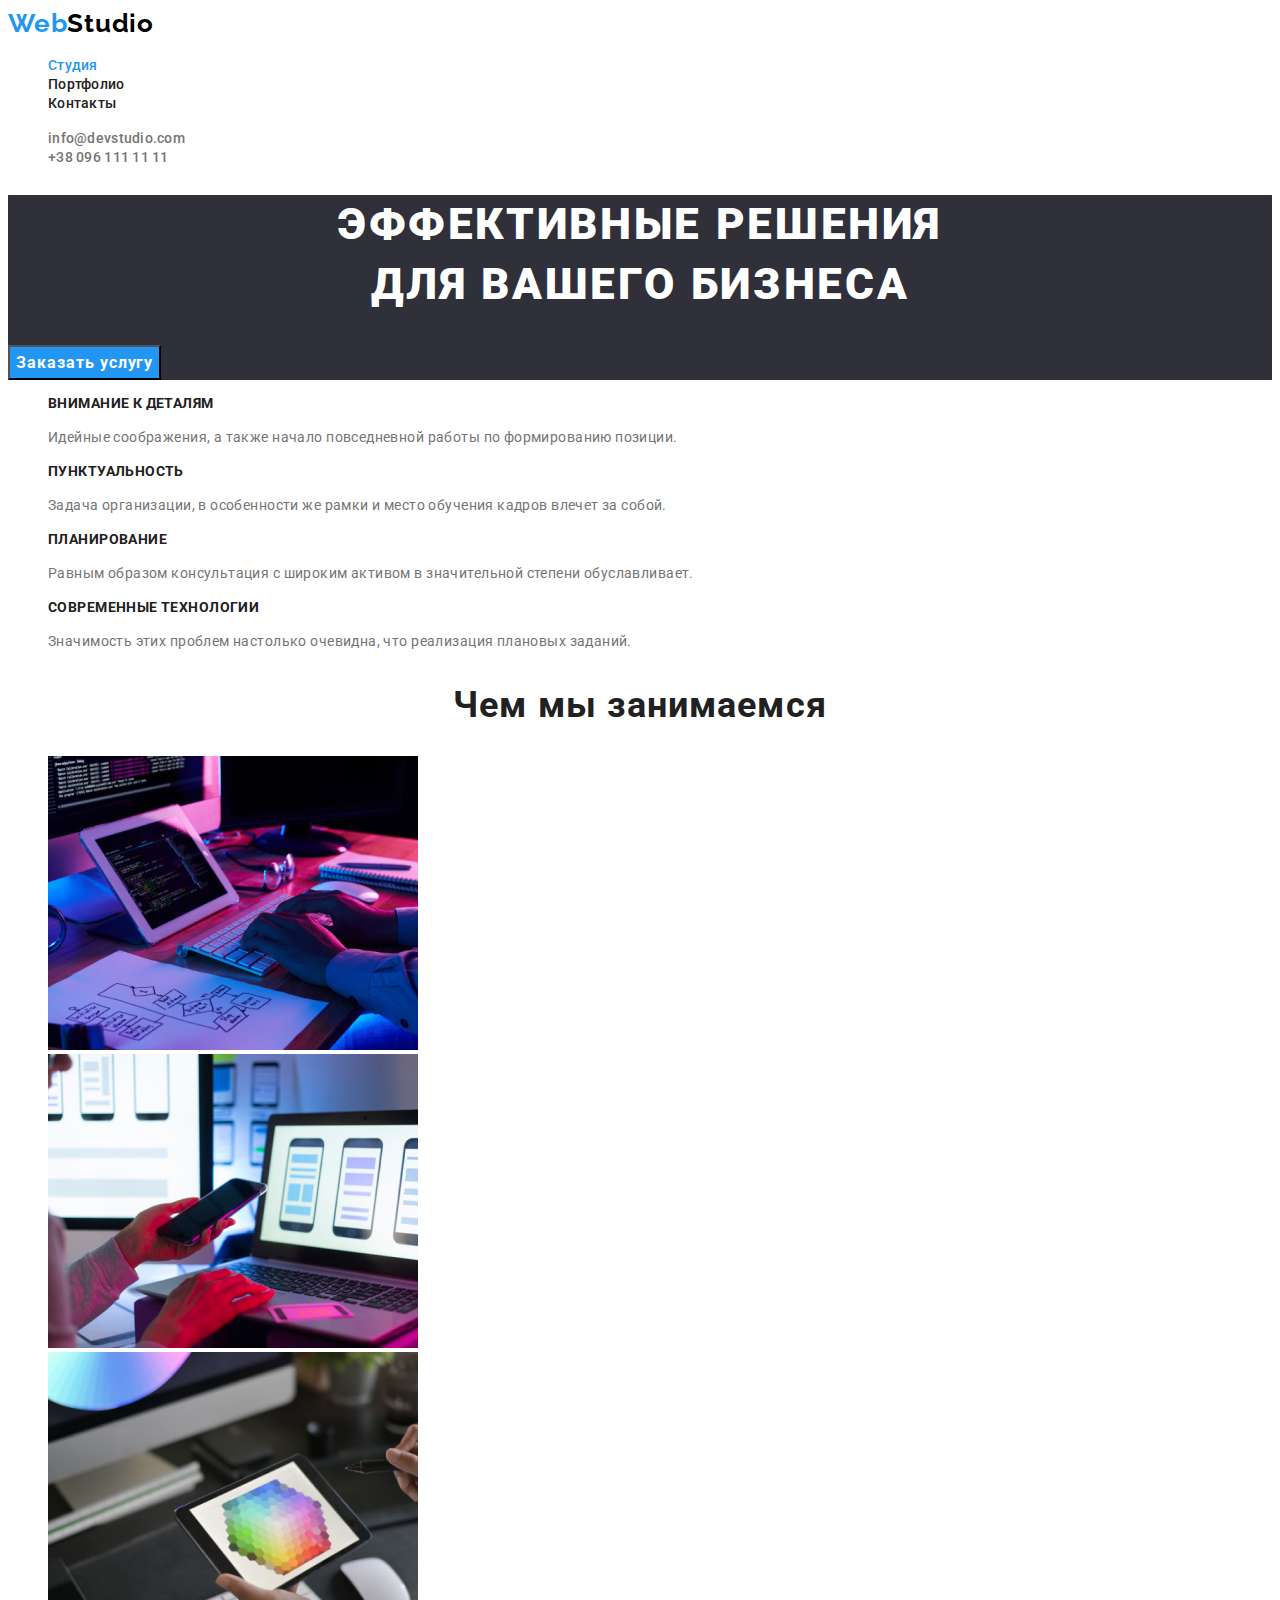
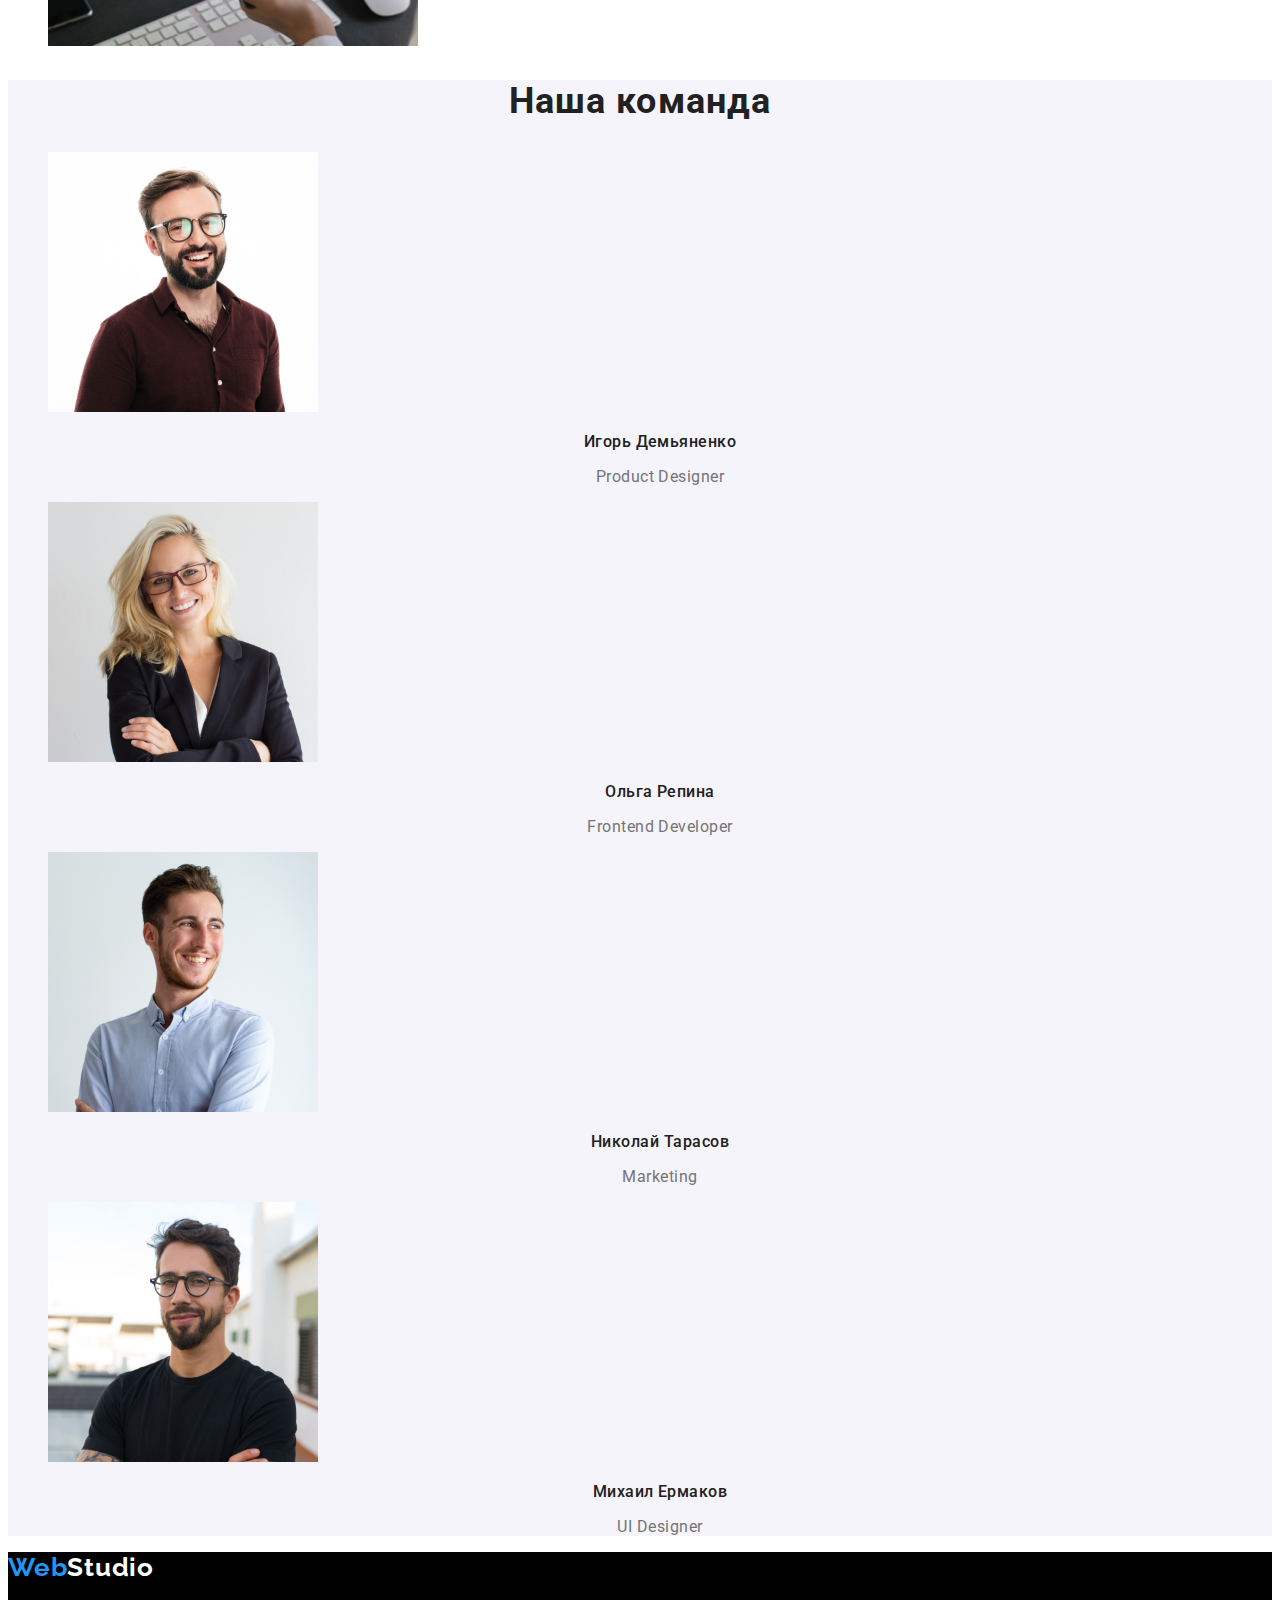
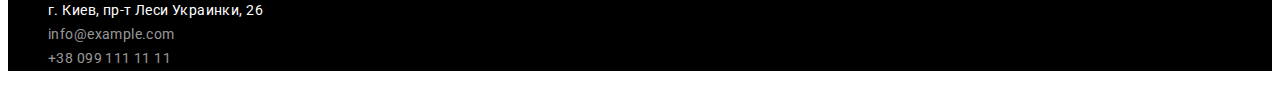
<file: index.html>
<!DOCTYPE html>
<html lang="ru">
  <head>
    <meta charset="UTF-8" />
    <meta name="viewport" content="width=device-width, initial-scale=1.0" />
    <title>WebStudio</title>
    <link rel="preconnect" href="https://fonts.gstatic.com">
    <link href="https://fonts.googleapis.com/css2?family=Raleway:wght@700&family=Roboto:wght@400;500;700;900&display=swap" rel="stylesheet">
    <link rel="stylesheet" href="css/styles.css">
  </head>
  <body>
    <!-- Header-->
    <header class="header">
      <nav class="site-nav">
        <a href="index.html" class="logo"><span>Web</span>Studio</a>
        <ul class="site-nav-list">
          <li class="site-nav-list-item"><a href="index.html" class="site-nav-link is-current">Студия</a></li>
          <li class="site-nav-list-item"><a href="portfolio.html" class="site-nav-link">Портфолио</a></li>
          <li class="site-nav-list-item"><a href="#" class="site-nav-link">Контакты</a></li>
        </ul>
      </nav>
      <ul class="contacts-list">
        <li><a href="mailto:info@devstudio.com" class="contact-mail">info@devstudio.com</a></li>
        <li><a href="tel:+380961111111" class="contact-num">+38 096 111 11 11</a></li>
      </ul>
    </header>
    <main>
      <!--HERO-->
      <section class="hero">
        <h1 class="hero-title">
          Эффективные решения <br />
          для вашего бизнеса
        </h1>
        <button class="button" type="button">Заказать услугу</button>
      </section>
      <!--Features-->
      <section class="section">
        <h2 class="section-title visually-hidden">Особенности</h2>
        <ul class="features">
          <li class="features-item">
            <h3 class="features-title">Внимание к деталям</h3>
            <p class="features-description">
              Идейные соображения, а также начало повседневной работы по
              формированию позиции.
            </p>
          </li>
          <li class="features-item">
            <h3 class="features-title">Пунктуальность</h3>
            <p class="features-description">
              Задача организации, в особенности же рамки и место обучения кадров
              влечет за собой.
            </p>
          </li>
          <li class="features-item">
            <h3 class="features-title">Планирование</h3>
            <p class="features-description">
              Равным образом консультация с широким активом в значительной
              степени обуславливает.
            </p>
          </li>
          <li class="features-item">
            <h3 class="features-title">Современные технологии</h3>
            <p class="features-description">
              Значимость этих проблем настолько очевидна, что реализация
              плановых заданий.
            </p>
          </li>
        </ul>
      </section>
      <!--What we are doing-->
      <section class="section">
        <h2 class="section-title">Чем мы занимаемся</h2>
        <ul class="gallery-list">
          <li class="illustration">
            <img
              src="images/box1.jpg"
              alt="Написание кода"
              width="370"
              height="294"
            />
          </li>
          <li class="illustration">
            <img
              src="images/box2.jpg"
              alt="Разработка нативных приложений"
              width="370"
              height="294"
            />
          </li>
          <li class="illustration">
            <img
              src="images/box3.jpg"
              alt="Разработка дизайна"
              width="370"
              height="294"
            />
          </li>
        </ul>
      </section>
      <!--Our team-->
      <section class="section-team">
        <h2 class="section-title">Наша команда</h2>
        <ul class="employees-list">
          <li class="employees">
            <img
              src="images/img1.jpg"
              alt="Фото Игоря Демьяненко"
              width="270"
              height="260"
            />
            <h3 class="employees-title">Игорь Демьяненко</h3>
            <p class="employees-desc" lang="en">Product Designer</p>
          </li>
          <li class="employees">
            <img
              src="images/img2.jpg"
              alt="Фото Ольги Репиной"
              width="270"
              height="260"
            />
            <h3 class="employees-title">Ольга Репина</h3>
            <p class="employees-desc" lang="en">Frontend Developer</p>
          </li>
          <li class="employees">
            <img
              src="images/img3.jpg"
              alt="Фото Николая Тарасова"
              width="270"
              height="260"
            />
            <h3 class="employees-title">Николай Тарасов</h3>
            <p class="employees-desc" lang="en">Marketing</p>
          </li>
          <li class="employees">
            <img
              src="images/img4.jpg"
              alt="Фото Михаила Ермакова"
              width="270"
              height="260"
            />
            <h3 class="employees-title">Михаил Ермаков</h3>
            <p class="employees-desc" lang="en">UI Designer</p>
          </li>
        </ul>
      </section>
    </main>
    <!--Footer-->
    <footer class="footer">
      <a class="footer-logo" href="index.html"><span>Web</span>Studio</a>
      <address class="address">
        <ul class="contacts-info">
          <li>
            <a
              href="https://goo.gl/maps/7gXkQdSNCJbNH52J9"
              target="_blank"
              rel="noreferrer noopener"
              class="location"
              >г. Киев, пр-т Леси Украинки, 26</a
            >
          </li>
          <li><a href="mailto:info@example.com" class="contact-item">info@example.com</a></li>
          <li><a href="tel:+380991111111" class="contact-item">+38 099 111 11 11</a></li>
        </ul>
      </address>
    </footer>
  </body>
</html>
</file>
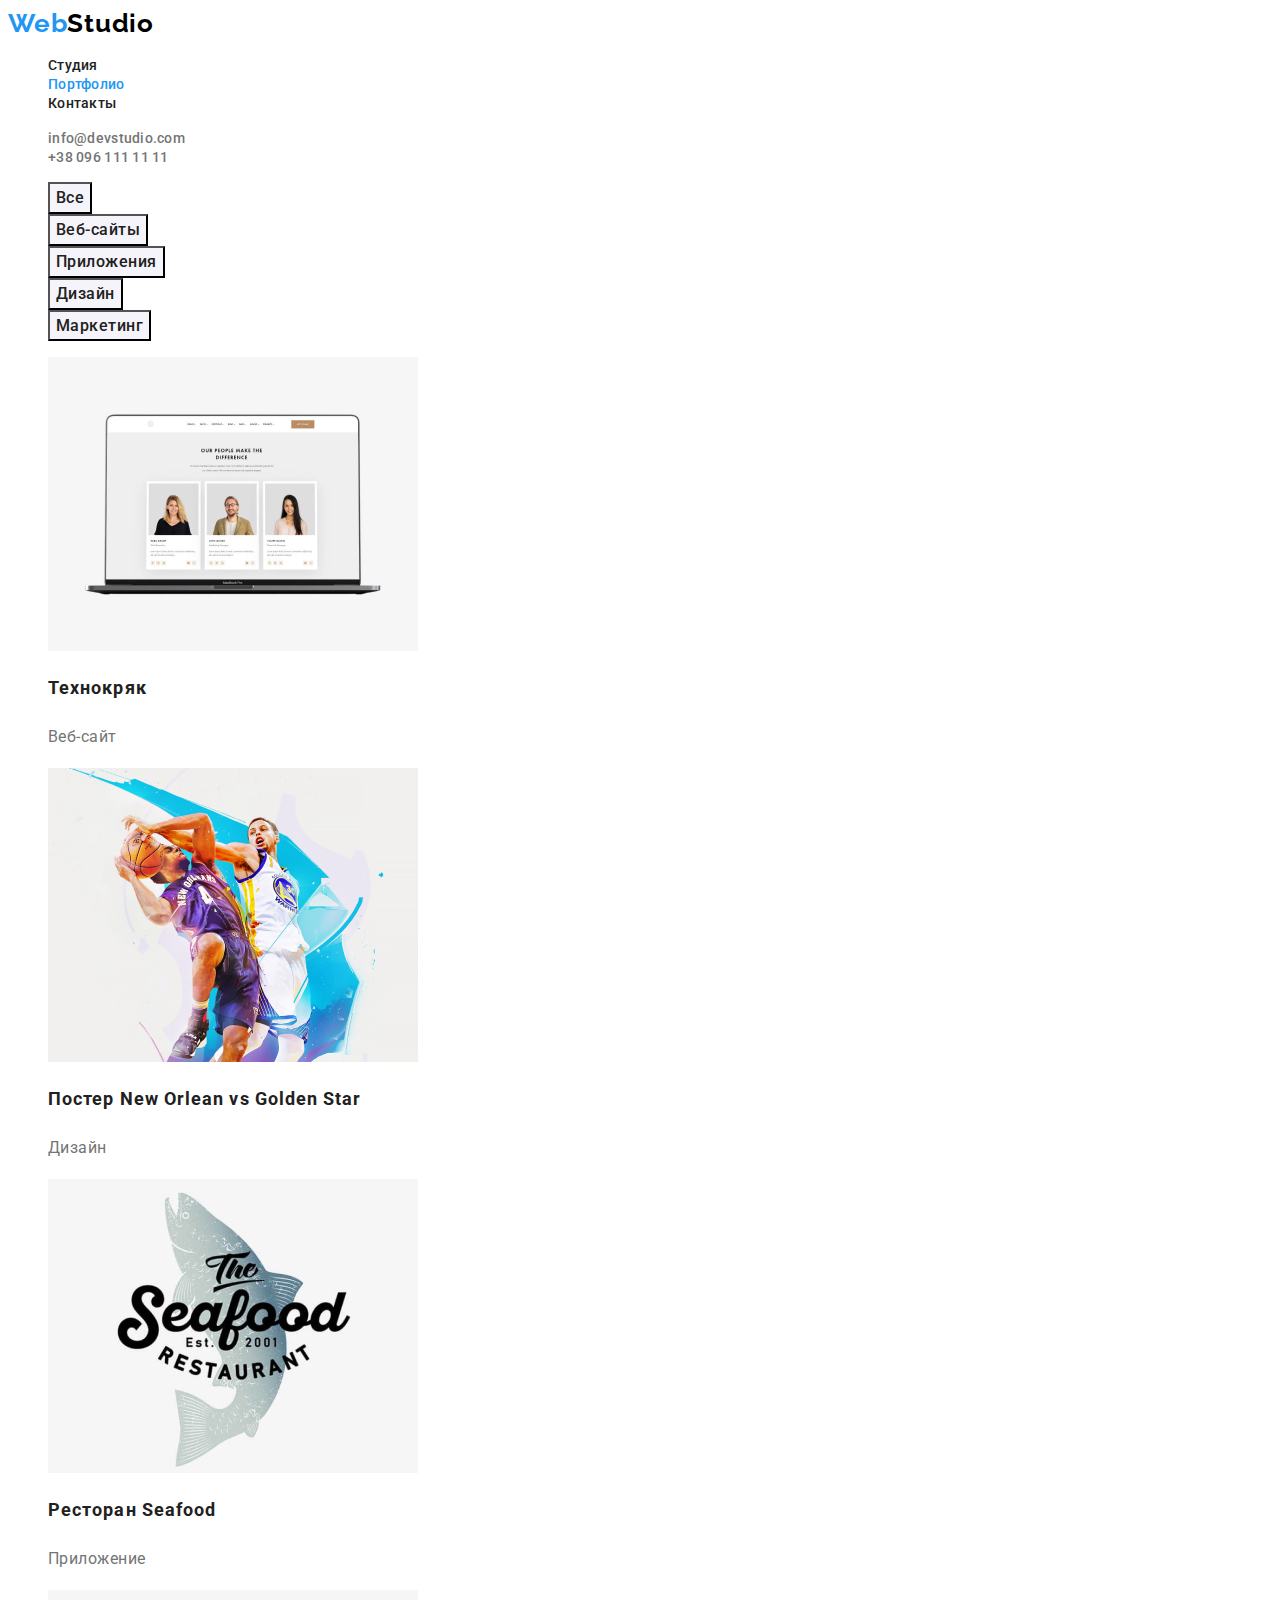
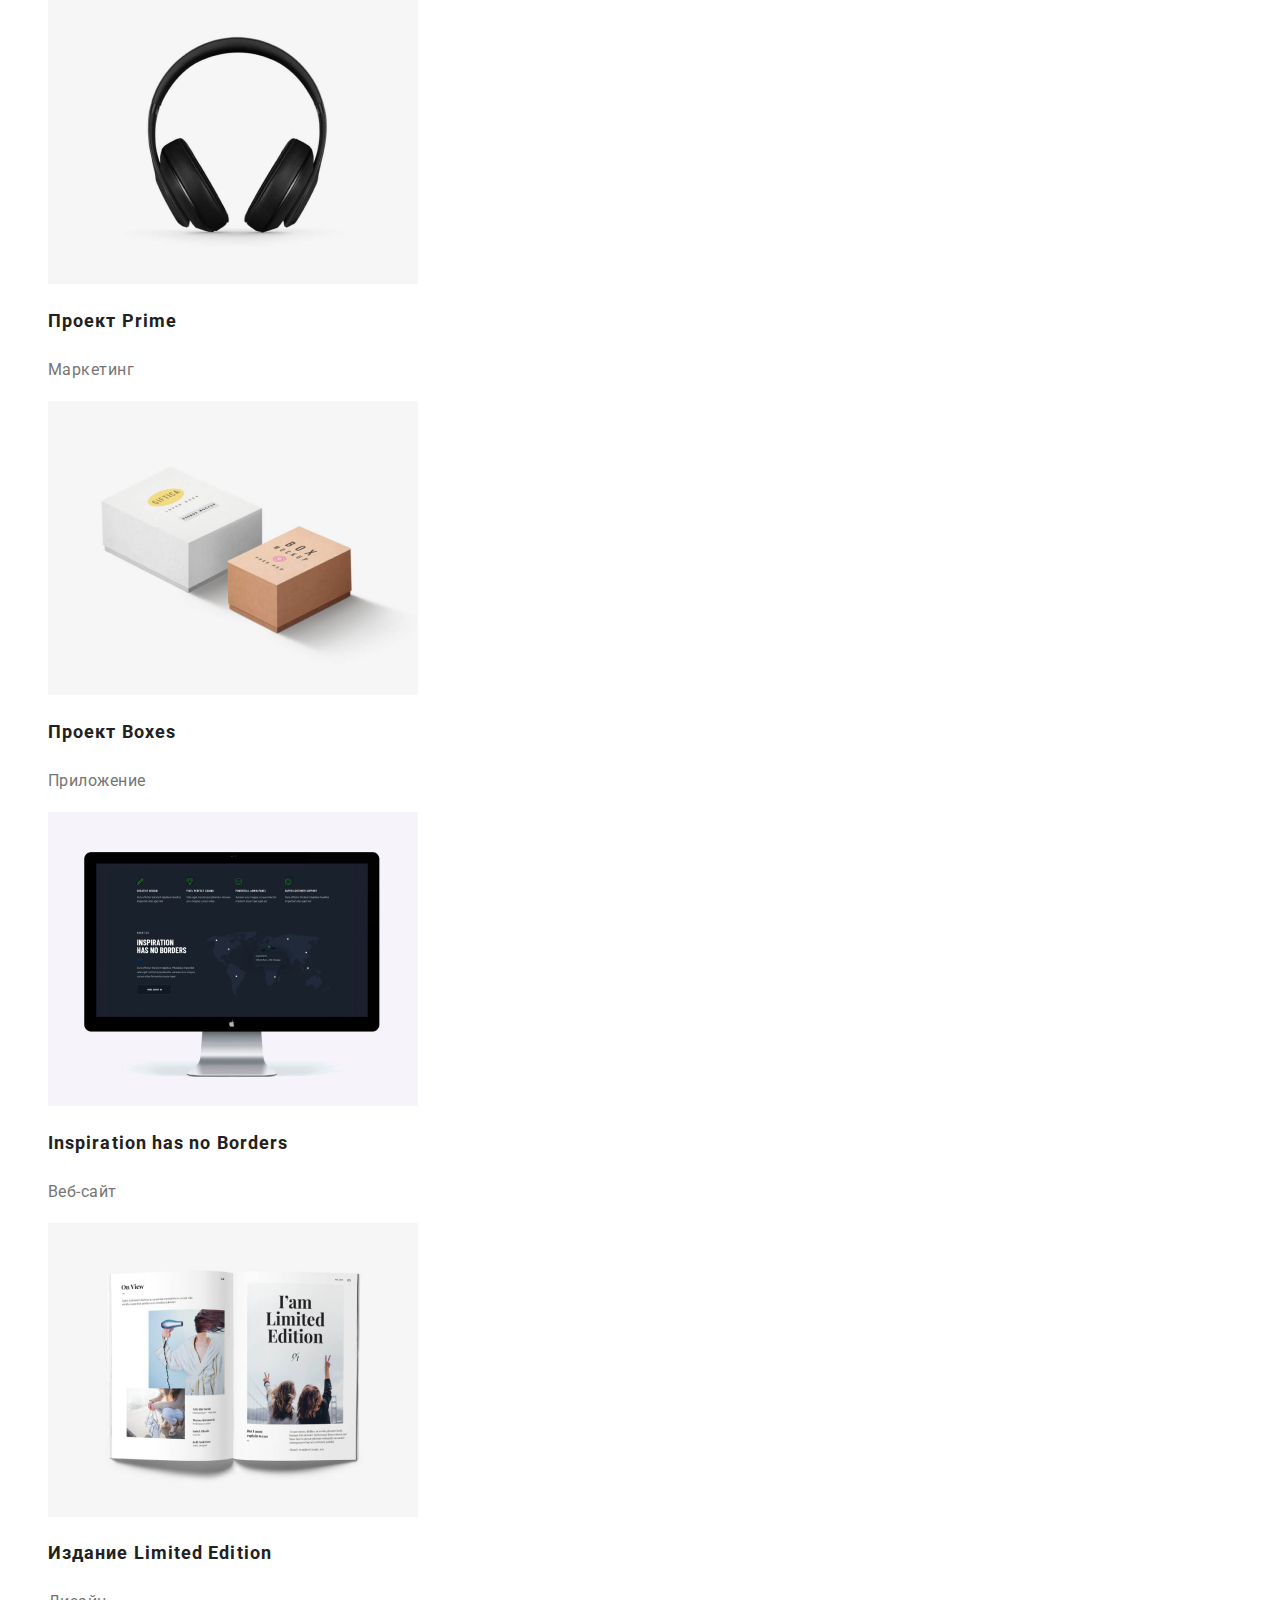
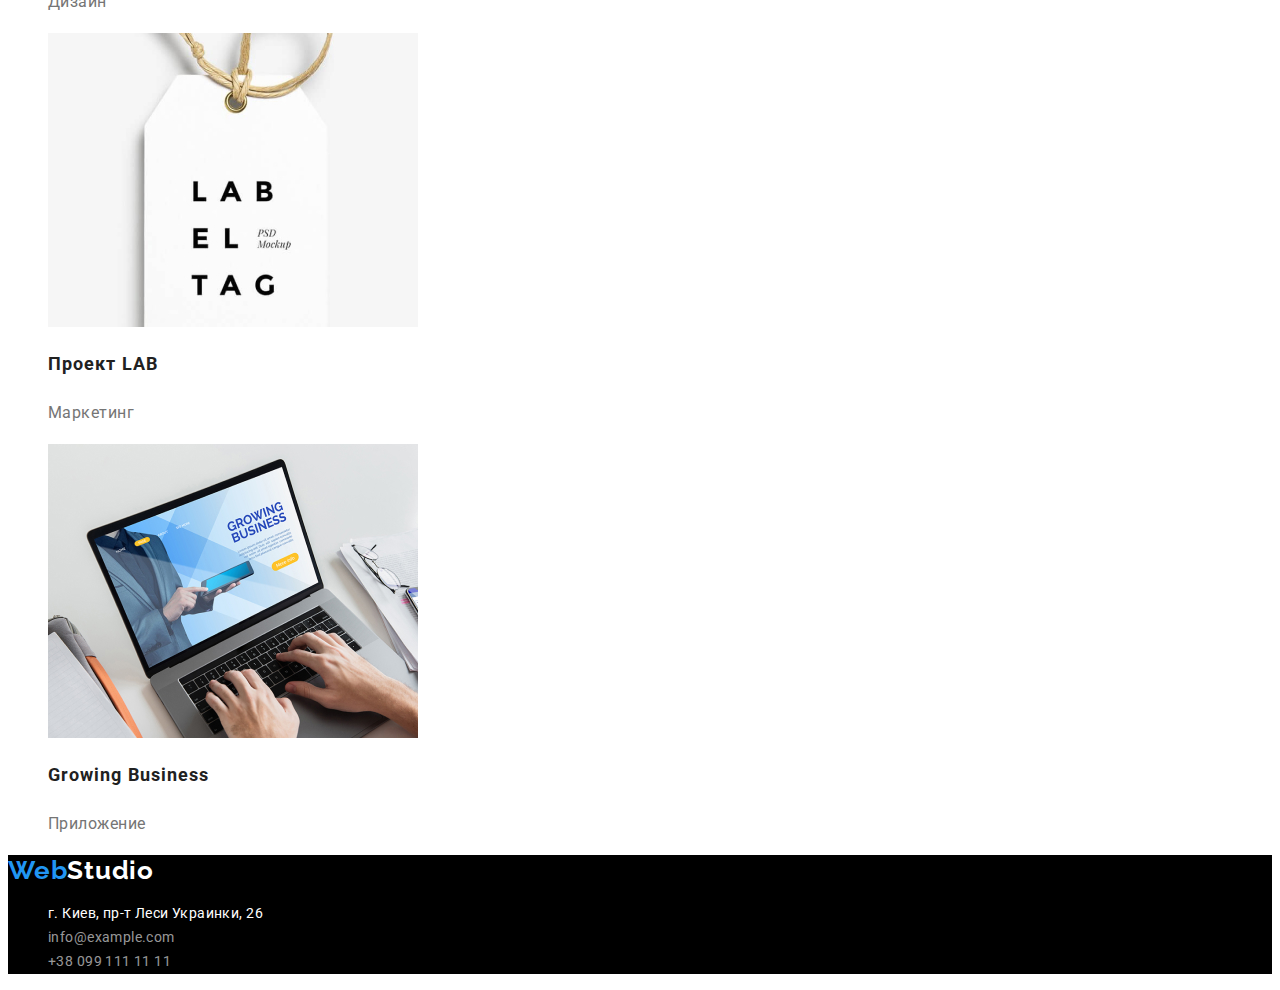
<file: portfolio.html>
<!DOCTYPE html>
<html lang="en">
  <head>
    <meta charset="UTF-8" />
    <meta name="viewport" content="width=device-width, initial-scale=1.0" />
    <title>Portfolio</title>
    <link rel="preconnect" href="https://fonts.gstatic.com" />
    <link
      href="https://fonts.googleapis.com/css2?family=Raleway:wght@700&family=Roboto:wght@400;500;700;900&display=swap"
      rel="stylesheet"
    />
    <link rel="stylesheet" href="css/styles.css" />
  </head>
  <body>
    <!--Header-->
    <header class="header">
      <nav class="site-nav">
        <a class="logo" href="index.html"><span>Web</span>Studio</a>
        <ul class="site-nav-list">
          <li class="site-nav-list-item">
            <a href="index.html" class="site-nav-link">Студия</a>
          </li>
          <li class="site-nav-list-item">
            <a href="portfolio.html" class="site-nav-link is-current"
              >Портфолио</a
            >
          </li>
          <li class="site-nav-list-item">
            <a href="#" class="site-nav-link">Контакты</a>
          </li>
        </ul>
      </nav>
      <ul class="contacts-list">
        <li>
          <a href="mailto:info@devstudio.com" class="contact-mail"
            >info@devstudio.com</a
          >
        </li>
        <li>
          <a href="tel:+380961111111" class="contact-num">+38 096 111 11 11</a>
        </li>
      </ul>
    </header>
    <!--Main-->
    <main>
      <!--Our examples of work-->
      <section class="section">
        <ul class="selector-list">
          <li><button class="button-selector" type="button">Все</button></li>
          <li>
            <button class="button-selector" type="button">Веб-сайты</button>
          </li>
          <li>
            <button class="button-selector" type="button">Приложения</button>
          </li>
          <li><button class="button-selector" type="button">Дизайн</button></li>
          <li>
            <button class="button-selector" type="button">Маркетинг</button>
          </li>
        </ul>
        <ul class="examples-list">
          <li class="examples">
            <a href="#" class="examples-link">
              <img
                src="images/portfolio/poster1.jpg"
                alt="Ноутбук с открытой страницей веб-сайта"
                width="370"
                height="294"
              />
              <h2 class="examples-title">Технокряк</h2>
              <p class="examples-desc">Веб-сайт</p>
            </a>
          </li>
          <li class="examples">
            <a href="#" class="examples-link">
              <img
                src="images/portfolio/poster2.jpg"
                alt="Баскетболисты"
                width="370"
                height="294"
              />
              <h2 class="examples-title">Постер New Orlean vs Golden Star</h2>
              <p class="examples-desc">Дизайн</p>
            </a>
          </li>
          <li class="examples">
            <a href="#" class="examples-link">
              <img
                src="images/portfolio/poster3.jpg"
                alt="Логотип ресторана"
                width="370"
                height="294"
              />
              <h2 class="examples-title">Ресторан Seafood</h2>
              <p class="examples-desc">Приложение</p>
            </a>
          </li>
          <li class="examples">
            <a href="#" class="examples-link">
              <img
                src="images/portfolio/poster4.jpg"
                alt="Наушники"
                width="370"
                height="294"
              />
              <h2 class="examples-title">Проект Prime</h2>
              <p class="examples-desc">Маркетинг</p>
            </a>
          </li>
          <li class="examples">
            <a href="#" class="examples-link">
              <img
                src="images/portfolio/poster5.jpg"
                alt="Две коробки"
                width="370"
                height="294"
              />
              <h2 class="examples-title">Проект Boxes</h2>
              <p class="examples-desc">Приложение</p>
            </a>
          </li>
          <li class="examples">
            <a href="#" class="examples-link">
              <img
                src="images/portfolio/poster6.jpg"
                alt="Компьтер с открытой страницей веб-сайта"
                width="370"
                height="294"
              />
              <h2 class="examples-title" lang="eng">
                Inspiration has no Borders
              </h2>
              <p class="examples-desc">Веб-сайт</p>
            </a>
          </li>
          <li class="examples">
            <a href="#" class="examples-link">
              <img
                src="images/portfolio/poster7.jpg"
                alt="Журнал"
                width="370"
                height="294"
              />
              <h2 class="examples-title">Издание Limited Edition</h2>
              <p class="examples-desc">Дизайн</p>
            </a>
          </li>
          <li class="examples">
            <a href="# " class="examples-link">
              <img
                src="images/portfolio/poster8.jpg"
                alt="Логотип проекта"
                width="370"
                height="294"
              />
              <h2 class="examples-title">Проект LAB</h2>
              <p class="examples-desc">Маркетинг</p>
            </a>
          </li>
          <li class="examples">
            <a href="#" class="examples-link">
              <img
                src="images/portfolio/poster9.jpg"
                alt="Пользователь за работой с приложением"
                width="370"
                height="294"
              />
              <h2 class="examples-title" lang="en">Growing Business</h2>
              <p class="examples-desc">Приложение</p>
            </a>
          </li>
        </ul>
      </section>
    </main>
    <!--Footer-->
    <footer class="footer">
      <a href="index.html" class="logo footer-logo"><span>Web</span>Studio</a>
      <address class="address">
        <ul class="contacts-info">
          <li>
            <a
              href="https://goo.gl/maps/7gXkQdSNCJbNH52J9"
              target="_blank"
              rel="noreferrer noopener"
              class="location"
              >г. Киев, пр-т Леси Украинки, 26</a
            >
          </li>
          <li>
            <a href="mailto:info@example.com" class="contact-item"
              >info@example.com</a
            >
          </li>
          <li>
            <a href="tel:+380991111111" class="contact-item"
              >+38 099 111 11 11</a
            >
          </li>
        </ul>
      </address>
    </footer>
  </body>
</html>
</file>
<file: css/styles.css>
:root {
  --main-font: 'Roboto', sans-serif;
  --secondary-font: 'Raleway', sans-serif;
  --main-text-color: #212121;
  --secondary-text-color: #757575;
  --accent-color: #2196f3;
}

/*================================================BODY=================================================*/
body {
  font-family: var(--main-font);
  font-style: normal;
  background-color: #ffffff;
}

body a {
  text-decoration: none;
}

body li {
  list-style-type: none;
}

/*================================================COMPONENTS===============================================*/

.section-title {
  font-weight: 700;
  font-size: 36px;
  line-height: 1.17;
  text-align: center;
  letter-spacing: 0.03em;
  color: var(--main-text-color);
}

/*================================================HEADER===============================================*/
.logo {
  font-family: var(--secondary-font);
  font-weight: 700;
  font-size: 26px;
  line-height: 1.19;
  letter-spacing: 0.03em;
  color: #000000;
}

.logo > span {
  color: var(--accent-color);
}

.site-nav-link.is-current {
  color: var(--accent-color);
}

.site-nav-link {
  font-weight: 500;
  font-size: 14px;
  line-height: 1.14;
  letter-spacing: 0.02em;
  color: var(--main-text-color);
}

.site-nav-link:hover,
.site-nav-link:focus,
.contact-mail:hover,
.contact-mail:focus,
.contact-num:hover,
.contact-num:focus {
  color: var(--accent-color);
}

.contact-mail,
.contact-num {
  font-weight: 500;
  font-size: 14px;
  line-height: 1.14;
  letter-spacing: 0.02em;
  color: var(--secondary-text-color);
}

/*======================================================HERO====================================*/
.hero {
  background-color: #2f303a;
}

.hero-title {
  font-weight: 900;
  font-size: 44px;
  line-height: 1.36;
  text-align: center;
  letter-spacing: 0.06em;
  text-transform: uppercase;
  color: #ffffff;
}

.button {
  font-family: var(--main-font);
  font-weight: 700;
  font-size: 16px;
  line-height: 1.87;
  text-align: center;
  letter-spacing: 0.06em;
  color: #ffffff;
  background-color: var(--accent-color);
}

/*======================================================FEATURES====================================*/

.visually-hidden {
  position: absolute;
  width: 1px;
  height: 1px;
  margin: -1px;
  border: 0;
  padding: 0;

  white-space: nowrap;
  clip-path: inset(100%);
  clip: rect(0 0 0 0);
  overflow: hidden;
}

.features-title {
  font-weight: 700;
  font-size: 14px;
  line-height: 1.14;
  letter-spacing: 0.03em;
  text-transform: uppercase;
  color: var(--main-text-color);
}

.features-description {
  font-weight: 400;
  font-size: 14px;
  line-height: 1.71;
  letter-spacing: 0.03em;
  color: var(--secondary-text-color);
}

/*=====================================================WHAT WE ARE DOING====================================*/

/*=====================================================OUR TEAM====================================*/

.section-team {
  background-color: #f5f4fa;
}

.employees-title {
  font-weight: 500;
  font-size: 16px;
  line-height: 1.19;
  text-align: center;
  letter-spacing: 0.03em;
  color: var(--main-text-color);
}

.employees-desc {
  font-weight: 400;
  font-size: 16px;
  line-height: 1.19;
  text-align: center;
  letter-spacing: 0.03em;
  color: var(--secondary-text-color);
}

/*=====================================================FOOTER====================================*/
.footer {
  background-color: #000000;
}
.footer-logo {
  font-family: var(--secondary-font);
  font-weight: 700;
  font-size: 26px;
  line-height: 1.19;
  letter-spacing: 0.03em;
  color: #ffffff;
}

.footer-logo > span {
  color: var(--accent-color);
}

.address {
  font-style: normal;
}

.location {
  font-family: var(--main-font);
  font-weight: 400;
  font-size: 14px;
  line-height: 1.71;
  letter-spacing: 0.03em;
  color: #ffffff;
}

.contact-item {
  font-family: var(--main-font);
  font-weight: 400;
  font-size: 14px;
  line-height: 1.71;
  letter-spacing: 0.03em;
  color: rgba(255, 255, 255, 0.6);
}

/*=======================================================PORTFOLIO================================*/
.button-selector {
  font-family: var(--main-font);
  font-weight: 500;
  font-size: 16px;
  line-height: 1.62;
  text-align: center;
  letter-spacing: 0.03em;
  color: var(--main-text-color);
  background-color: #f5f4fa;
}

.button-selector:hover,
.button-selector:focus {
  color: #ffffff;
  background-color: var(--accent-color);
}

.examples-title {
  font-weight: 700;
  font-size: 18px;
  line-height: 2;
  letter-spacing: 0.06em;
  color: var(--main-text-color);
}

.examples-desc {
  font-weight: 400;
  font-size: 16px;
  line-height: 1.87;
  letter-spacing: 0.03em;
  color: var(--secondary-text-color);
}
</file>
